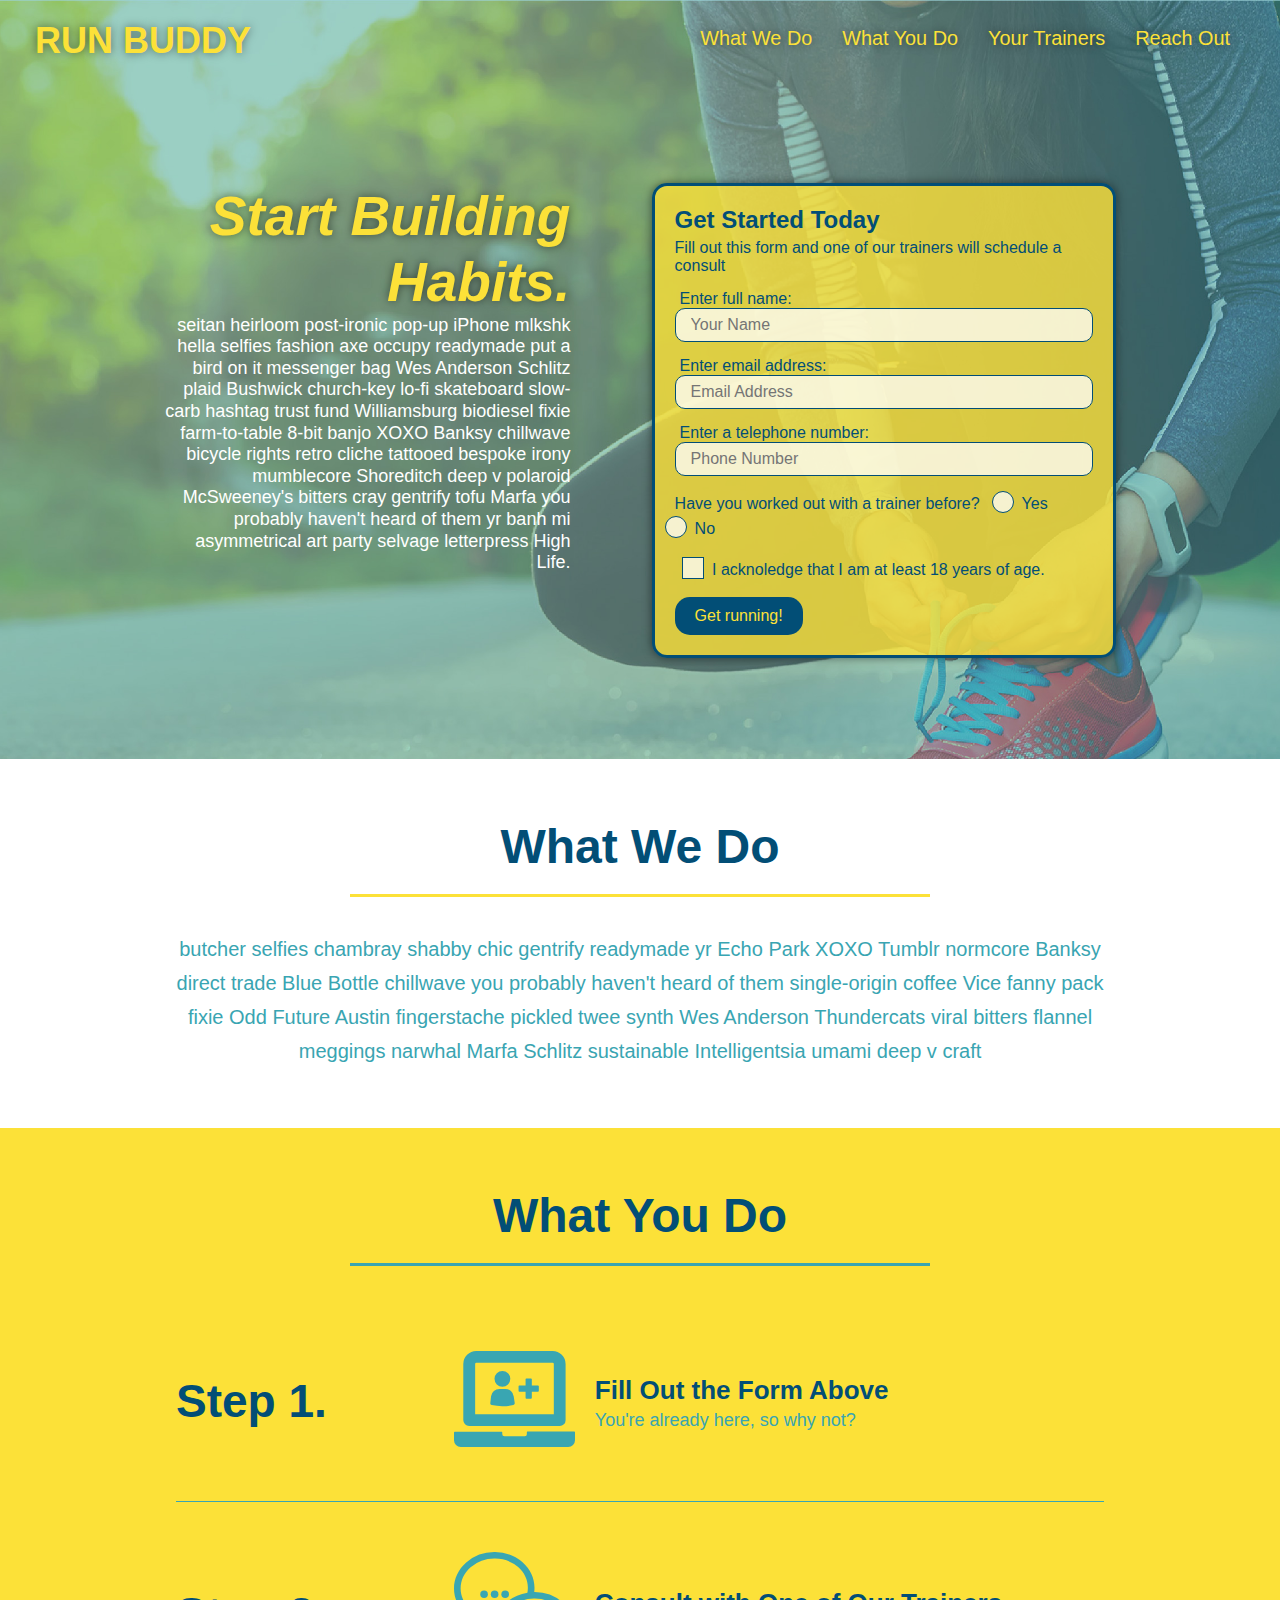
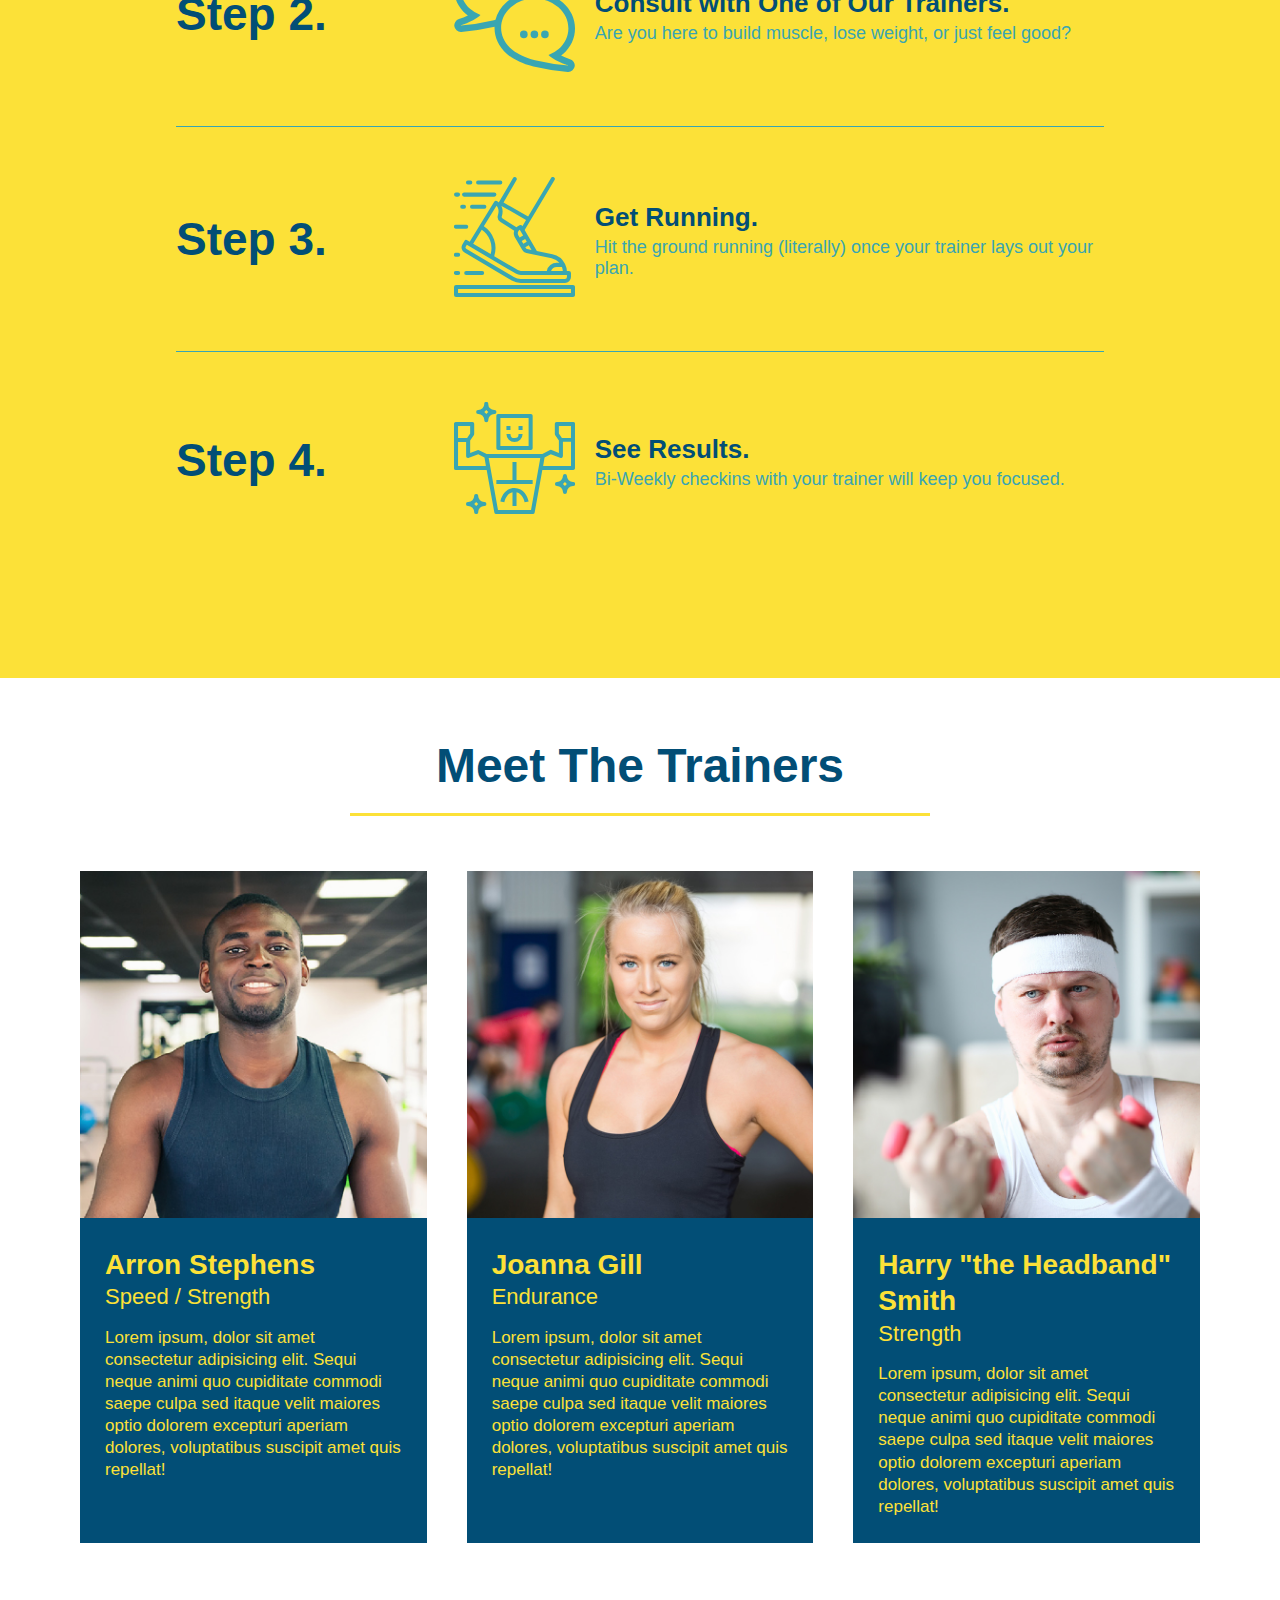
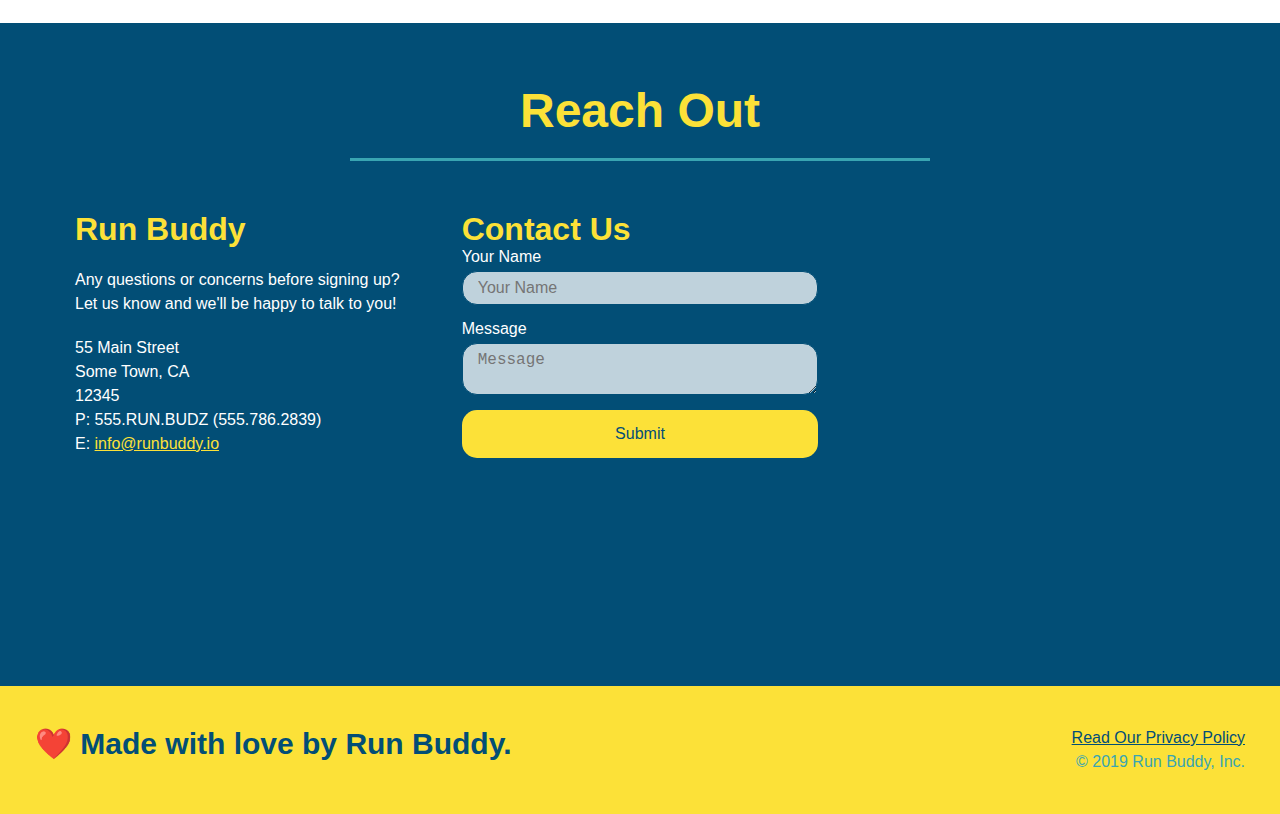
<file: index.html>
<!DOCTYPE html>

<html lang="en">

    <head>
        <meta charset="UTF-8" />
        <link rel="stylesheet" href="./assets/css/style.css" />
        <meta name="viewport" content="width=device-width, initial-scale=1.0" />
        <title>Run Buddy</title>
    </head>

    <body>

        <!-- navigation -->
        <header>
            <h1>
                <a href="/">RUN BUDDY</a>
            </h1>
            <nav>
                <ul>
                    <li>
                        <a href="#what-we-do">What We Do</a>
                    </li>
                    <li>
                        <a href="#what-you-do">What You Do</a>
                    </li>
                    <li>
                        <a href="#your-trainers">Your Trainers</a>
                    </li>
                    <li>
                        <a href="#reach-out">Reach Out</a>
                    </li>
                </ul>
            </nav>
        </header>

        <!-- hero section -->
        <section class="hero">
            <div class="hero-cta">
                <h2>Start Building Habits.</h2>
                <p>seitan heirloom post-ironic pop-up iPhone mlkshk hella selfies fashion axe occupy readymade put a bird on it messenger bag Wes Anderson Schlitz plaid Bushwick church-key lo-fi skateboard slow-carb hashtag trust fund Williamsburg biodiesel fixie farm-to-table 8-bit banjo XOXO Banksy chillwave bicycle rights retro cliche tattooed bespoke irony mumblecore Shoreditch deep v polaroid McSweeney's bitters cray gentrify tofu Marfa you probably haven't heard of them yr banh mi asymmetrical art party selvage letterpress High Life.
                </p>
            </div>
            <div class="hero-form">
                <h3>Get Started Today</h3>
                <p>Fill out this form and one of our trainers will schedule a consult</p>
            <!-- Add form element -->
            <form>
                <label for="name">Enter full name:</label>
                <input type="text" placeholder="Your Name" name="name" id="name" class="form-input" />
                <label for="email">Enter email address:</label>
                <input type="email" placeholder="Email Address" name="email" id="email" class="form-input" />
                <label for="phone">Enter a telephone number:</label>
                <input type="tel" placeholder="Phone Number" name="phone" id="phone" class="form-input" />
                <p>
                    Have you worked out with a trainer before?
                    <span class="radio-wrapper">
                        <input type="radio" name="trainer-confirm" id="trainer-yes" />
                        <label for="trainer-yes">Yes</label>
                    </span>
                    <span class="radio-wrapper">
                        <input type="radio" name="trainer-confirm" id="trainer-no" />
                        <label for="trainer-no">No</label>
                    </span>
                </p>
                <p>
                    <span class="checkbox-wrapper">
                        <input type="checkbox" name="age-confirm" id="checkbox" />
                        <label for="checkbox">
                            I acknoledge that I am at least 18 years of age.
                        </label>
                    </span>
                </p>
                <button type="submit">
                    Get running!
                </button>
            </form>
            </div>
        </section>
        <!-- end hero-->

        <!-- "what we do" section -->
        <section id="what-we-do" class="intro">
        <div class="flex-row">
            <h2 class="section-title primary-border">What We Do</h2>
        </div>
        <div class="flex-row">
            <p>butcher selfies chambray shabby chic gentrify readymade yr Echo Park XOXO Tumblr normcore Banksy direct trade Blue Bottle chillwave you probably haven't heard of them single-origin coffee Vice fanny pack fixie Odd Future Austin fingerstache pickled twee synth Wes Anderson Thundercats viral bitters flannel meggings narwhal Marfa Schlitz sustainable Intelligentsia umami deep v craft
            </p>
        </div>
        </section>

        <!-- "what you do" section -->
        <section id="what-you-do" class="steps">
        <div class="flex-row">
            <h2 class="section-title secondary-border">What You Do</h2>
        </div>
            <div class="step">
                <h3>Step 1.</h3>
                <div class="step-info">
                    <div class="step-img">
                        <img src="./assets/images/step-1.svg" alt="" />
                    </div>
                    <div class="step-text">
                        <h4>Fill Out the Form Above</h4>
                        <p>You're already here, so why not?</p>
                    </div>
                </div>
            </div>

            <div class="step">
                <h3>Step 2.</h3>
                <div class="step-info">
                    <div class="step-img">
                        <img src="./assets/images/step-2.svg" alt="" />
                    </div>
                    <div class="step-text">
                        <h4>Consult with One of Our Trainers.</h4>
                        <p>Are you here to build muscle, lose weight, or just feel good?</p>
                    </div>
                </div>
            </div>
            
            <div class="step">
                <h3>Step 3.</h3>
                <div class="step-info">
                    <div class="step-img">
                        <img src="./assets/images/step-3.svg" alt="" />
                    </div>
                    <div class="step-text">
                        <h4>Get Running.</h4>
                        <p>Hit the ground running (literally) once your trainer lays out your plan.</p>
                    </div>
                </div>

            </div>

            <div class="step">
                <h3>Step 4.</h3>
                <div class="step-info">
                    <div class="step-img">
                        <img src="./assets/images/step-4.svg" alt="" />
                    </div>
                    <div class="step-text">
                        <h4>See Results.</h4>
                        <p>Bi-Weekly checkins with your trainer will keep you focused.</p>
                    </div>
                </div>
            </div>
        </section>

        <!-- "meet the trainers" section -->
        <section id="your-trainers">
        <div class="flex-row">
            <h2 class="section-title primary-border">Meet The Trainers</h2>
        </div>
        <div class="trainers">
            <article class="trainer">
                <img src="./assets/images/trainer-1.jpg" alt="Arron Stephens in his workout clothes, ready to pump iron" />
                <div class="trainer-bio">
                    <h3 class="trainer-name">Arron Stephens</h3>
                    <h4 class="trainer-role">Speed / Strength</h4>
                    <p>
                        Lorem ipsum, dolor sit amet consectetur adipisicing elit. Sequi neque animi quo cupiditate commodi saepe culpa sed itaque velit maiores optio dolorem excepturi aperiam dolores, voluptatibus suscipit amet quis repellat!
                    </p>
                </div>
            </article>
            <article class="trainer">
                <img src="./assets/images/trainer-2.jpg" alt="Joanna Gill cooling off after a workout" />
                <div class="trainer-bio">
                    <h3 class="trainer-name">Joanna Gill</h3>
                    <h4 class="trainer-role">Endurance</h4>
                    <p>
                        Lorem ipsum, dolor sit amet consectetur adipisicing elit. Sequi neque animi quo cupiditate commodi saepe culpa sed itaque velit maiores optio dolorem excepturi aperiam dolores, voluptatibus suscipit amet quis repellat!
                    </p>
                </div>
            </article>
            <article class="trainer">
                <img src="./assets/images/trainer-3.jpg" alt="Harry Smith wearing a headband and lifting commically small pink weights" />
                <div class="trainer-bio">
                    <h3 class="trainer-name">Harry "the Headband" Smith</h3>
                    <h4 class="trainer-role">Strength</h4>
                    <p>
                        Lorem ipsum, dolor sit amet consectetur adipisicing elit. Sequi neque animi quo cupiditate commodi saepe culpa sed itaque velit maiores optio dolorem excepturi aperiam dolores, voluptatibus suscipit amet quis repellat!
                    </p>
                </div>
            </article>
        </div>
        </section>

        <!-- "reach out" section -->
        <section id="reach-out" class="contact">
        <div class="flex-row">
            <h2 class="section-title secondary-border">Reach Out</h2>
        </div>

        <div class="contact-info">
            <div>
                <h3>Run Buddy</h3>
                <p>
                Any questions or concerns before signing up?
                <br />
                Let us know and we'll be happy to talk to you!
                </p>
                <address>
                55 Main Street <br />
                Some Town, CA <br />
                12345<br />
                P: 555.RUN.BUDZ (555.786.2839)<br />
                E: <a href="mailto:info@runbuddy.io">info@runbuddy.io</a>
                </address>
            </div>

            <div class="contact-form">
                <h3>Contact Us</h3>
                <form>
                    <label for="contact-name">Your Name</label>
                    <input type="text" id="contact-name" placeholder="Your Name" />

                    <label for="contact-message">Message</label>
                    <textarea id="contact-message" placeholder="Message"></textarea>

                    <button type="submit">Submit</button>
                </form>
            </div>
                
                <iframe src="https://www.google.com/maps/embed?pb=!1m18!1m12!1m3!1d3147.1079747227936!2d-120.42364418397035!3d37.92790791110593!2m3!1f0!2f0!3f0!3m2!1i1024!2i768!4f13.1!3m3!1m2!1s0x8090c49129b6ac57%3A0xb56c7eb95a2cd8bd!2sMain%20St%2C%20California%2095327!5e0!3m2!1sen!2sus!4v1616426329495!5m2!1sen!2sus" width="600" height="450" style="border:0;" allowfullscreen="" loading="lazy"></iframe>
        </div>

        </section>

        <!-- footer -->
        <footer>
            <h2>❤️ Made with love by Run Buddy.</h2>
            <div>
                <a href="./privacy-policy.html">Read Our Privacy Policy</a><br />
                &copy; 2019 Run Buddy, Inc.
            </div>
        </footer>

    </body>

</html>
</file>
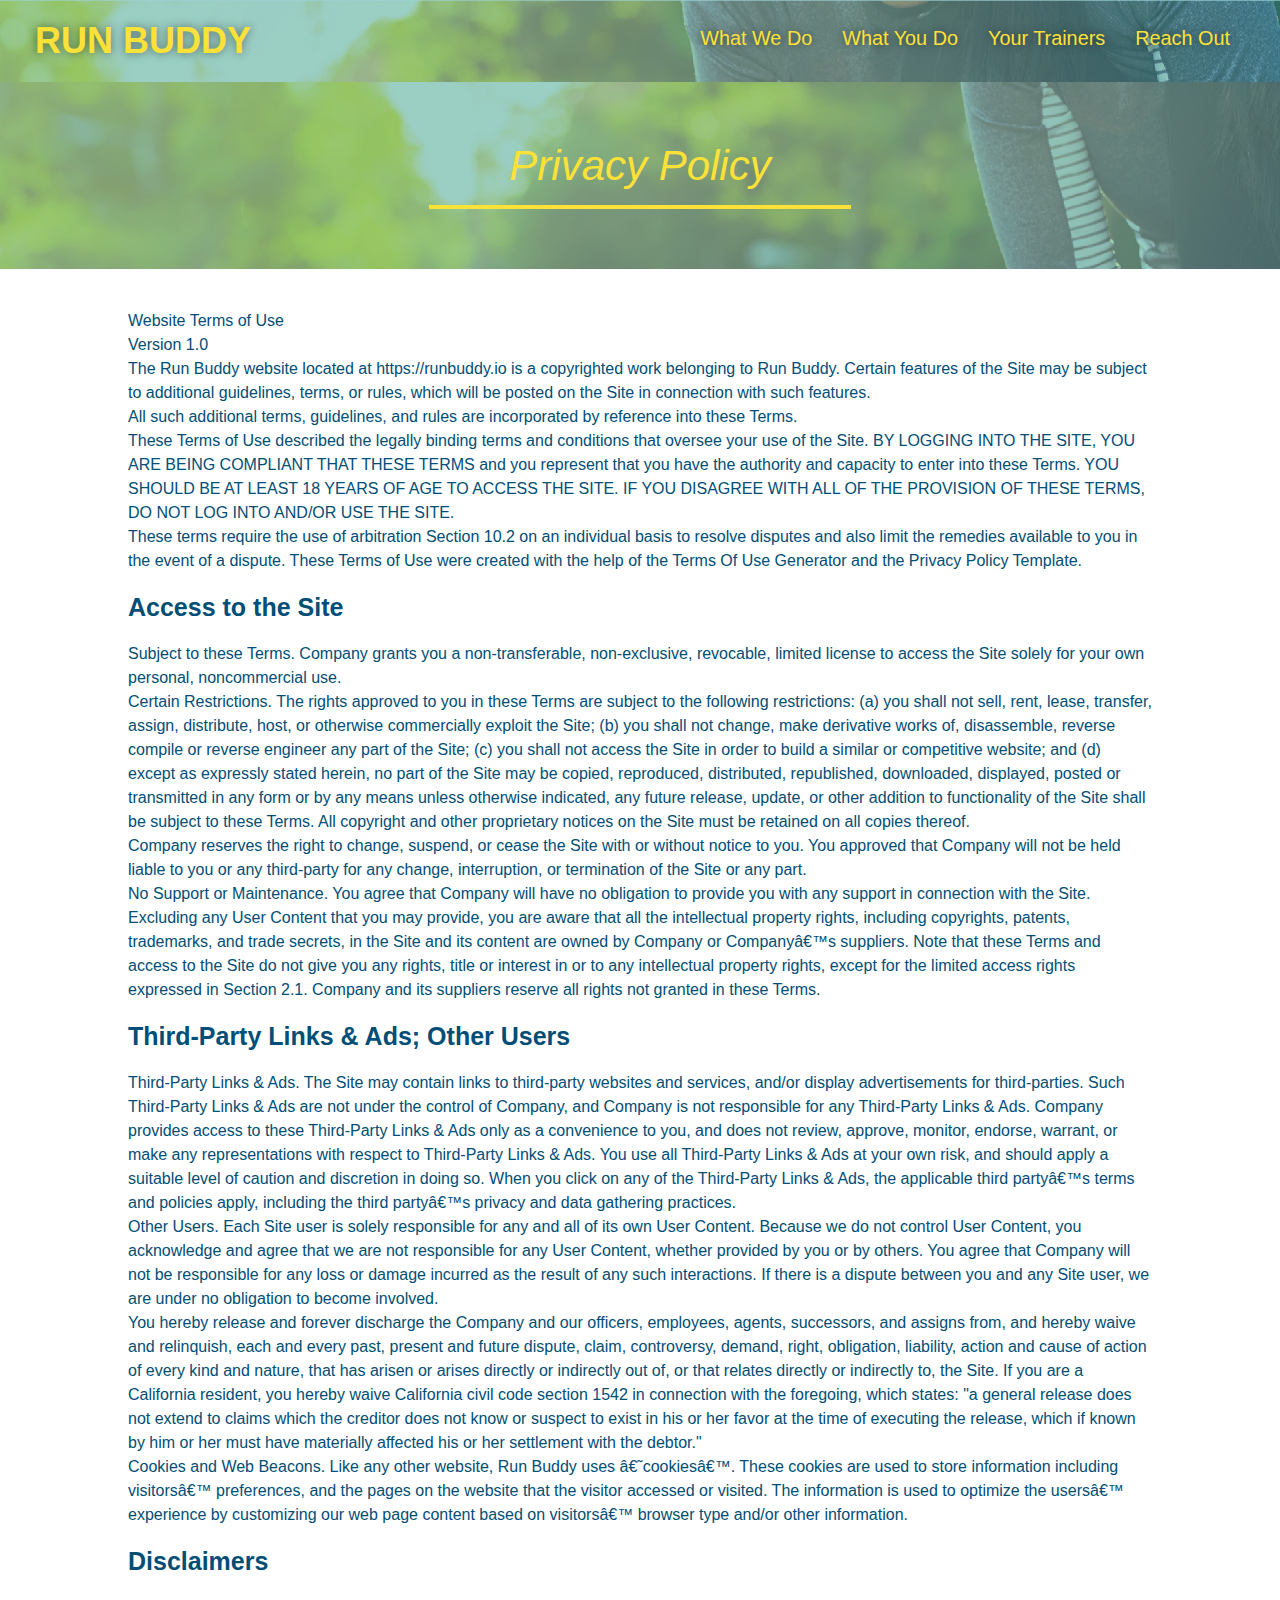
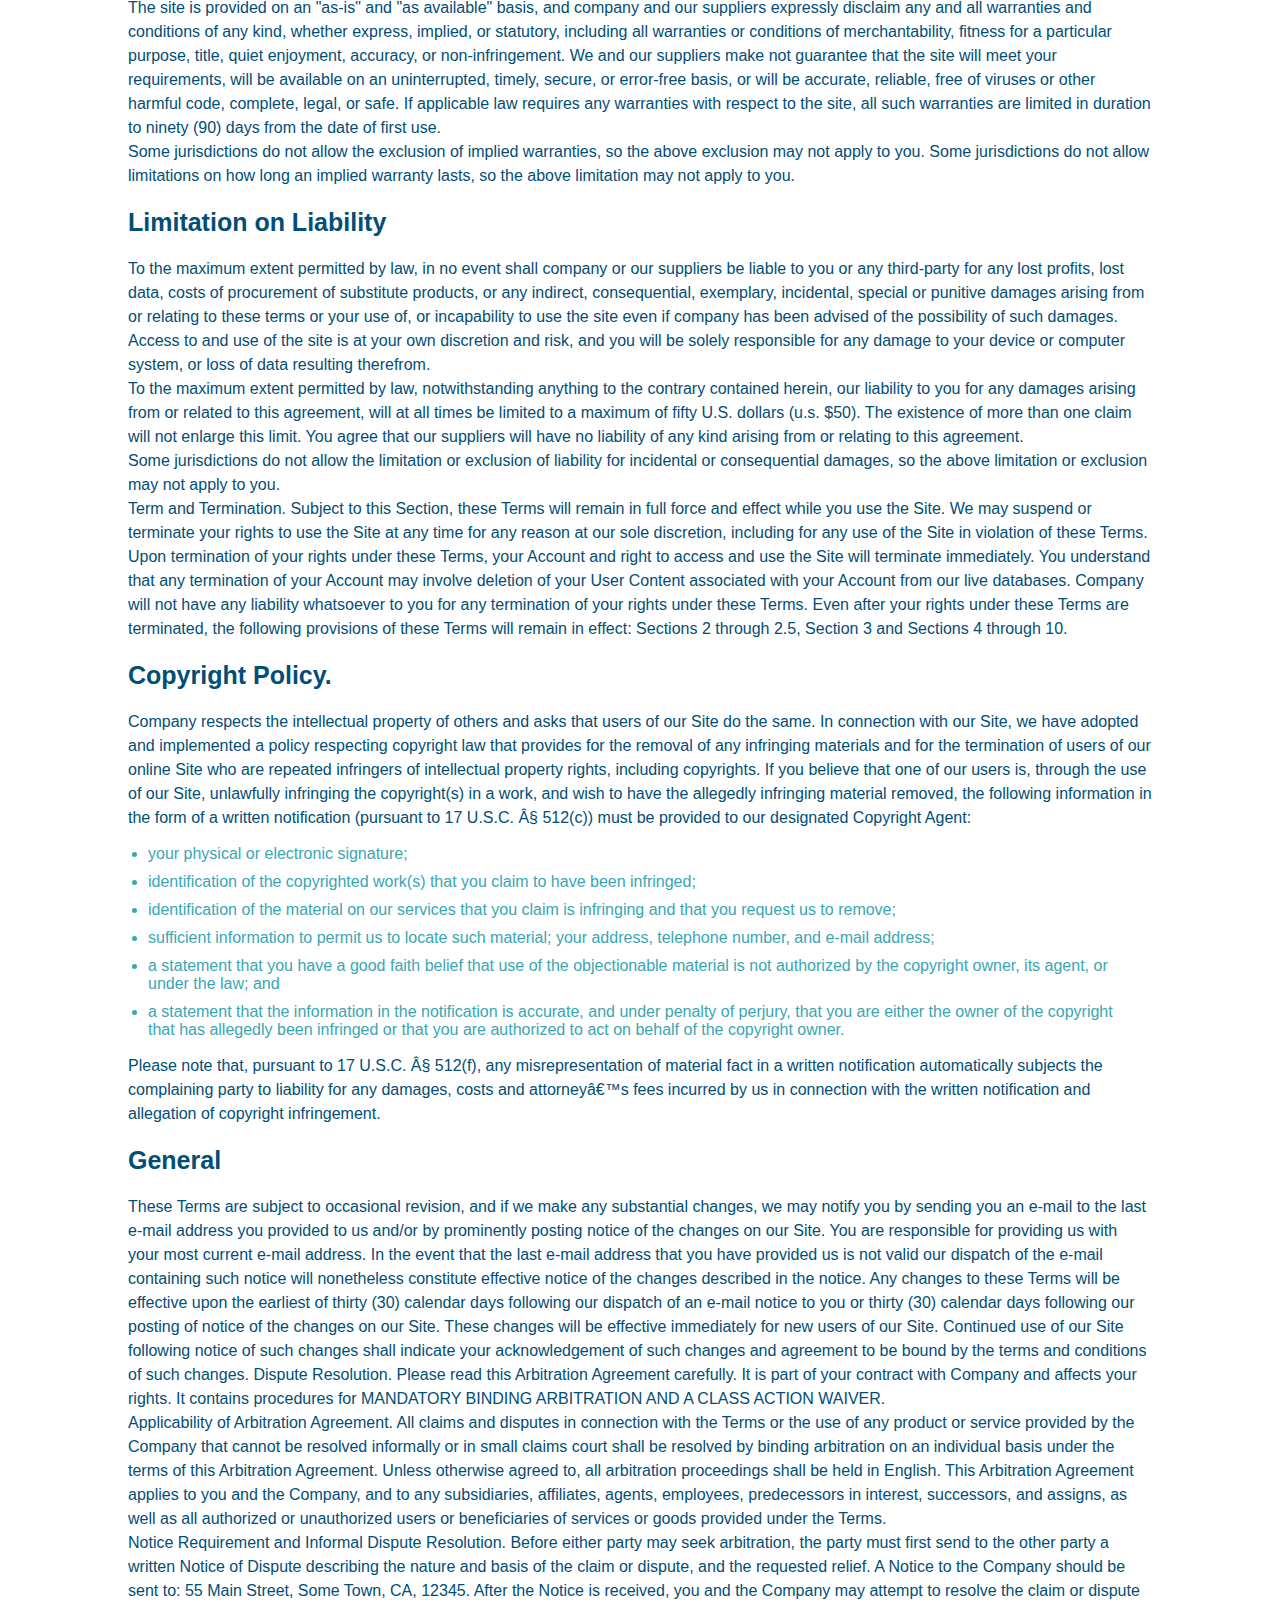
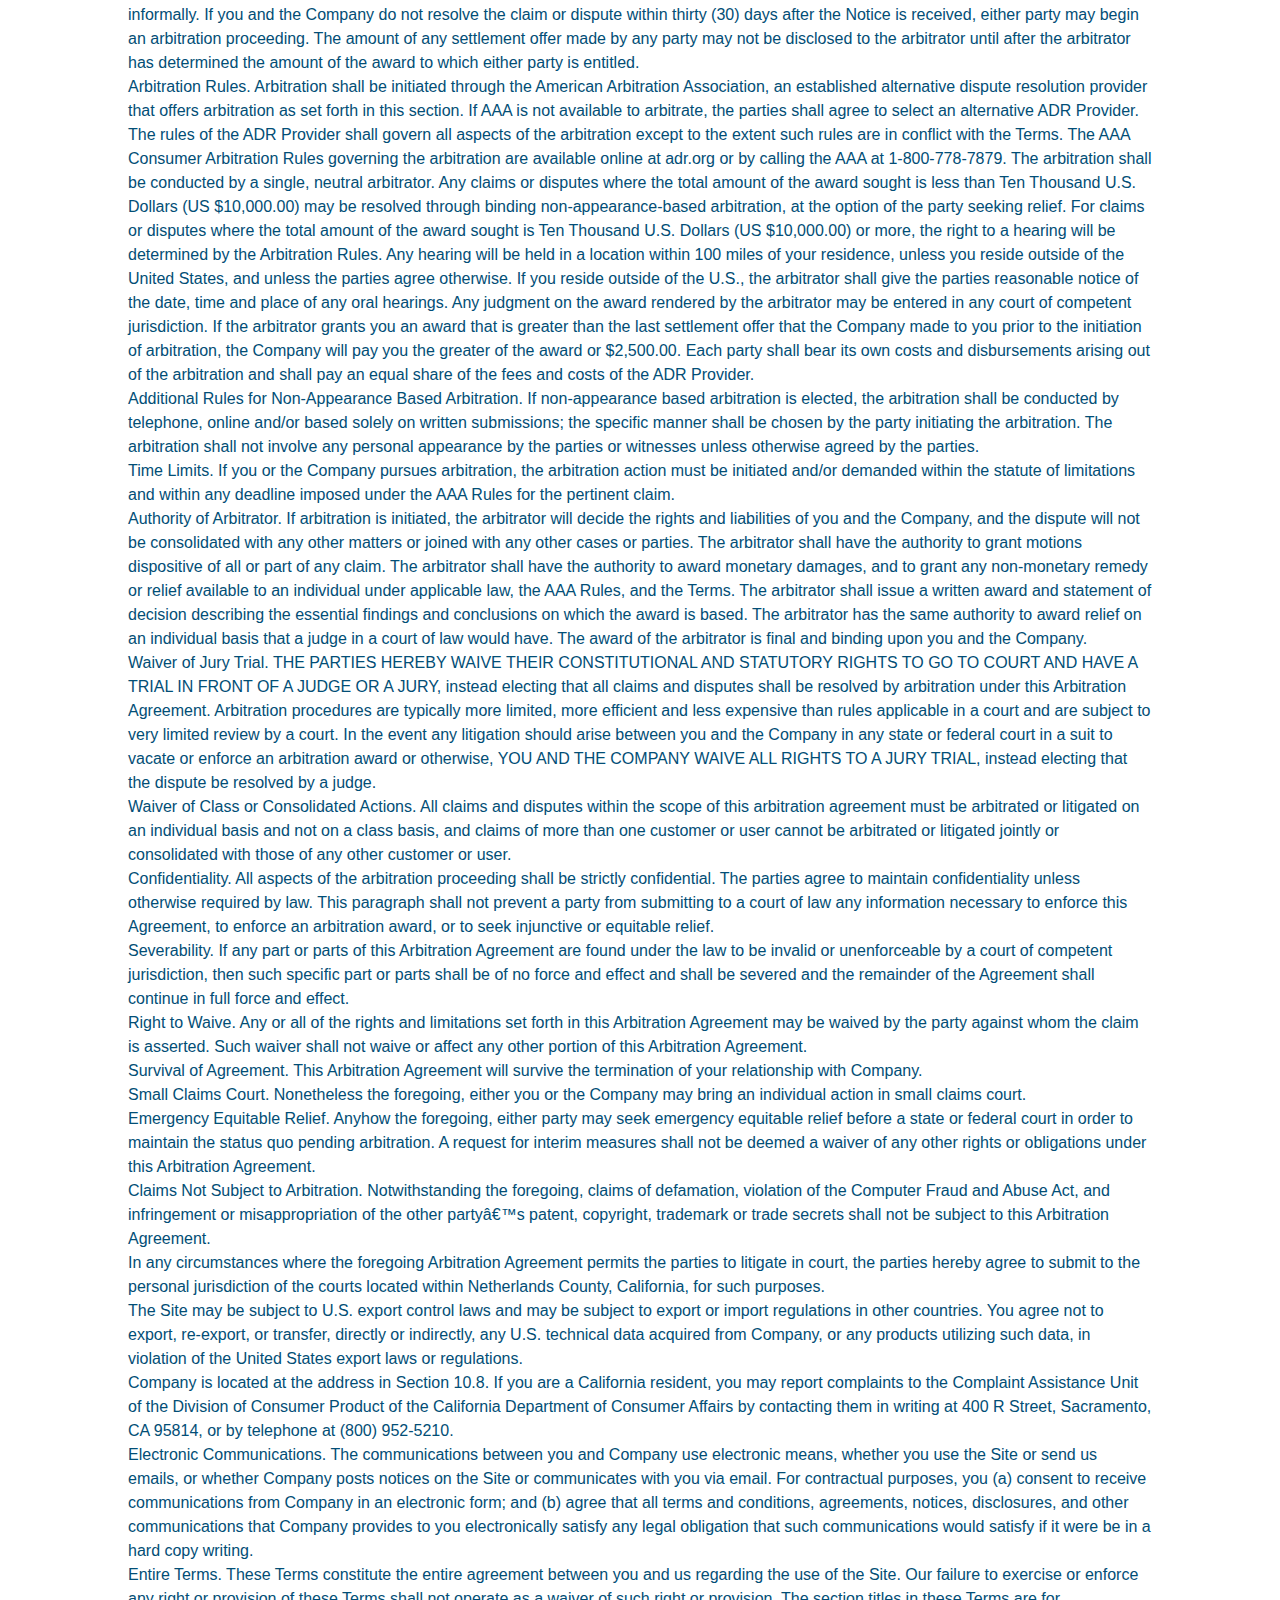
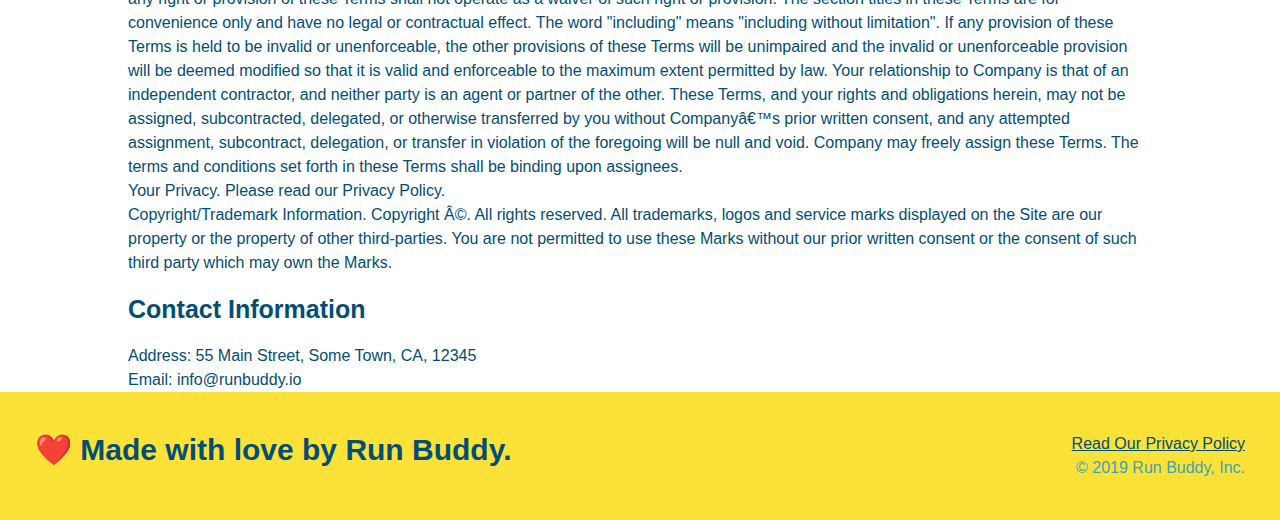
<file: privacy-policy.html>
<!DOCTYPE html>
<html lang="en">
<head>
    <meta charset="UTF-8">
    <title>Privacy Policy - Run Buddy</title>
    <link rel="stylesheet" href="./assets/css/style.css" />
    <link rel="stylesheet" href="./assets/css/secondary-styles.css" />
    <meta name="viewport" content="width=device-width, intial-scale=1.0" />
</head>
<body>

    <!-- navigation -->
    <header>
        <h1>
            <a href="./index.html">RUN BUDDY</a>
        </h1>
        <nav>
            <ul>
                <li>
                    <a href="./index.html#what-we-do">What We Do</a>
                </li>
                <li>
                    <a href="./index.html#what-you-do">What You Do</a>
                </li>
                <li>
                    <a href="./index.html#your-trainers">Your Trainers</a>
                </li>
                <li>
                    <a href="./index.html#reach-out">Reach Out</a>
                </li>
            </ul>
        </nav>
    </header>

    <section class="hero">
        <h2 class="page-title">
            Privacy Policy
        </h2>
    </section>

    <article class="secondary-content">

      <p>
        Website Terms of Use
      </p>

      <p>
        Version 1.0
      </p>

      <p>
        The Run Buddy website located at https://runbuddy.io is a copyrighted work belonging to Run Buddy. Certain
        features of the Site may be subject to additional guidelines, terms, or rules, which will be posted on the Site
        in connection with such features.
      </p>

      <p>
        All such additional terms, guidelines, and rules are incorporated by reference into these Terms.
      </p>

      <p>
        These Terms of Use described the legally binding terms and conditions that oversee your use of the Site. BY
        LOGGING INTO THE SITE, YOU ARE BEING COMPLIANT THAT THESE TERMS and you represent that you have the authority
        and capacity to enter into these Terms. YOU SHOULD BE AT LEAST 18 YEARS OF AGE TO ACCESS THE SITE. IF YOU
        DISAGREE WITH ALL OF THE PROVISION OF THESE TERMS, DO NOT LOG INTO AND/OR USE THE SITE.
      </p>

      <p>
        These terms require the use of arbitration Section 10.2 on an individual basis to resolve disputes and also
        limit the remedies available to you in the event of a dispute. These Terms of Use were created with the help of
        the Terms Of Use Generator and the Privacy Policy Template.
      </p>

      <h3>
        Access to the Site
      </h3>

      <p>
        Subject to these Terms. Company grants you a non-transferable, non-exclusive, revocable, limited license to
        access the Site solely for your own personal, noncommercial use.
      </p>

      <p>
        Certain Restrictions. The rights approved to you in these Terms are subject to the following restrictions: (a)
        you shall not sell, rent, lease, transfer, assign, distribute, host, or otherwise commercially exploit the Site;
        (b) you shall not change, make derivative works of, disassemble, reverse compile or reverse engineer any part of
        the Site; (c) you shall not access the Site in order to build a similar or competitive website; and (d) except
        as expressly stated herein, no part of the Site may be copied, reproduced, distributed, republished, downloaded,
        displayed, posted or transmitted in any form or by any means unless otherwise indicated, any future release,
        update, or other addition to functionality of the Site shall be subject to these Terms. All copyright and other
        proprietary notices on the Site must be retained on all copies thereof.
      </p>

      <p>
        Company reserves the right to change, suspend, or cease the Site with or without notice to you. You approved
        that Company will not be held liable to you or any third-party for any change, interruption, or termination of
        the Site or any part.
      </p>

      <p>
        No Support or Maintenance. You agree that Company will have no obligation to provide you with any support in
        connection with the Site.
      </p>

      <p>
        Excluding any User Content that you may provide, you are aware that all the intellectual property rights,
        including copyrights, patents, trademarks, and trade secrets, in the Site and its content are owned by Company
        or Companyâ€™s suppliers. Note that these Terms and access to the Site do not give you any rights, title or
        interest in or to any intellectual property rights, except for the limited access rights expressed in Section
        2.1. Company and its suppliers reserve all rights not granted in these Terms.
      </p>

      <h3>
        Third-Party Links & Ads; Other Users
      </h3>

      <p>
        Third-Party Links & Ads. The Site may contain links to third-party websites and services, and/or display
        advertisements for third-parties. Such Third-Party Links & Ads are not under the control of Company, and Company
        is not responsible for any Third-Party Links & Ads. Company provides access to these Third-Party Links & Ads
        only as a convenience to you, and does not review, approve, monitor, endorse, warrant, or make any
        representations with respect to Third-Party Links & Ads. You use all Third-Party Links & Ads at your own risk,
        and should apply a suitable level of caution and discretion in doing so. When you click on any of the
        Third-Party Links & Ads, the applicable third partyâ€™s terms and policies apply, including the third partyâ€™s
        privacy and data gathering practices.
      </p>

      <p>
        Other Users. Each Site user is solely responsible for any and all of its own User Content. Because we do not
        control User Content, you acknowledge and agree that we are not responsible for any User Content, whether
        provided by you or by others. You agree that Company will not be responsible for any loss or damage incurred as
        the result of any such interactions. If there is a dispute between you and any Site user, we are under no
        obligation to become involved.
      </p>

      <p>
        You hereby release and forever discharge the Company and our officers, employees, agents, successors, and
        assigns from, and hereby waive and relinquish, each and every past, present and future dispute, claim,
        controversy, demand, right, obligation, liability, action and cause of action of every kind and nature, that has
        arisen or arises directly or indirectly out of, or that relates directly or indirectly to, the Site. If you are
        a California resident, you hereby waive California civil code section 1542 in connection with the foregoing,
        which states: "a general release does not extend to claims which the creditor does not know or suspect to exist
        in his or her favor at the time of executing the release, which if known by him or her must have materially
        affected his or her settlement with the debtor."
      </p>

      <p>
        Cookies and Web Beacons. Like any other website, Run Buddy uses â€˜cookiesâ€™. These cookies are used to store
        information including visitorsâ€™ preferences, and the pages on the website that the visitor accessed or visited.
        The information is used to optimize the usersâ€™ experience by customizing our web page content based on visitorsâ€™
        browser type and/or other information.
      </p>

      <h3>
        Disclaimers
      </h3>

      <p>
        The site is provided on an "as-is" and "as available" basis, and company and our suppliers expressly disclaim
        any and all warranties and conditions of any kind, whether express, implied, or statutory, including all
        warranties or conditions of merchantability, fitness for a particular purpose, title, quiet enjoyment, accuracy,
        or non-infringement. We and our suppliers make not guarantee that the site will meet your requirements, will be
        available on an uninterrupted, timely, secure, or error-free basis, or will be accurate, reliable, free of
        viruses or other harmful code, complete, legal, or safe. If applicable law requires any warranties with respect
        to the site, all such warranties are limited in duration to ninety (90) days from the date of first use.
      </p>

      <p>
        Some jurisdictions do not allow the exclusion of implied warranties, so the above exclusion may not apply to
        you. Some jurisdictions do not allow limitations on how long an implied warranty lasts, so the above limitation
        may not apply to you.
      </p>

      <h3>
        Limitation on Liability
      </h3>

      <p>
        To the maximum extent permitted by law, in no event shall company or our suppliers be liable to you or any
        third-party for any lost profits, lost data, costs of procurement of substitute products, or any indirect,
        consequential, exemplary, incidental, special or punitive damages arising from or relating to these terms or
        your use of, or incapability to use the site even if company has been advised of the possibility of such
        damages. Access to and use of the site is at your own discretion and risk, and you will be solely responsible
        for any damage to your device or computer system, or loss of data resulting therefrom.
      </p>

      <p>
        To the maximum extent permitted by law, notwithstanding anything to the contrary contained herein, our liability
        to you for any damages arising from or related to this agreement, will at all times be limited to a maximum of
        fifty U.S. dollars (u.s. $50). The existence of more than one claim will not enlarge this limit. You agree that
        our suppliers will have no liability of any kind arising from or relating to this agreement.
      </p>

      <p>
        Some jurisdictions do not allow the limitation or exclusion of liability for incidental or consequential
        damages, so the above limitation or exclusion may not apply to you.
      </p>

      <p>
        Term and Termination. Subject to this Section, these Terms will remain in full force and effect while you use
        the Site. We may suspend or terminate your rights to use the Site at any time for any reason at our sole
        discretion, including for any use of the Site in violation of these Terms. Upon termination of your rights under
        these Terms, your Account and right to access and use the Site will terminate immediately. You understand that
        any termination of your Account may involve deletion of your User Content associated with your Account from our
        live databases. Company will not have any liability whatsoever to you for any termination of your rights under
        these Terms. Even after your rights under these Terms are terminated, the following provisions of these Terms
        will remain in effect: Sections 2 through 2.5, Section 3 and Sections 4 through 10.
      </p>

      <h3>
        Copyright Policy.
      </h3>

      <p>
        Company respects the intellectual property of others and asks that users of our Site do the same. In connection
        with our Site, we have adopted and implemented a policy respecting copyright law that provides for the removal
        of any infringing materials and for the termination of users of our online Site who are repeated infringers of
        intellectual property rights, including copyrights. If you believe that one of our users is, through the use of
        our Site, unlawfully infringing the copyright(s) in a work, and wish to have the allegedly infringing material
        removed, the following information in the form of a written notification (pursuant to 17 U.S.C. Â§ 512(c)) must
        be provided to our designated Copyright Agent:
      </p>

      <ul>
        <li>
          your physical or electronic signature;
        </li>
        <li>
          identification of the copyrighted work(s) that you claim to have been infringed;
        </li>
        <li>
          identification of the material on our services that you claim is infringing and that you request us to remove;
        </li>
        <li>
          sufficient information to permit us to locate such material; your address, telephone number, and e-mail
          address;
        </li>
        <li>
          a statement that you have a good faith belief that use of the objectionable material is not authorized by the
          copyright owner, its agent, or under the law; and
        </li>
        <li>
          a statement that the information in the notification is accurate, and under penalty of perjury, that you are
          either the owner of the copyright that has allegedly been infringed or that you are authorized to act on
          behalf of the copyright owner.
        </li>
      </ul>

      <p>
        Please note that, pursuant to 17 U.S.C. Â§ 512(f), any misrepresentation of material fact in a written
        notification automatically subjects the complaining party to liability for any damages, costs and attorneyâ€™s
        fees incurred by us in connection with the written notification and allegation of copyright infringement.
      </p>

      <h3>
        General
      </h3>

      <p>
        These Terms are subject to occasional revision, and if we make any substantial changes, we may notify you by
        sending you an e-mail to the last e-mail address you provided to us and/or by prominently posting notice of the
        changes on our Site. You are responsible for providing us with your most current e-mail address. In the event
        that the last e-mail address that you have provided us is not valid our dispatch of the e-mail containing such
        notice will nonetheless constitute effective notice of the changes described in the notice. Any changes to these
        Terms will be effective upon the earliest of thirty (30) calendar days following our dispatch of an e-mail
        notice to you or thirty (30) calendar days following our posting of notice of the changes on our Site. These
        changes will be effective immediately for new users of our Site. Continued use of our Site following notice of
        such changes shall indicate your acknowledgement of such changes and agreement to be bound by the terms and
        conditions of such changes. Dispute Resolution. Please read this Arbitration Agreement carefully. It is part of
        your contract with Company and affects your rights. It contains procedures for MANDATORY BINDING ARBITRATION AND
        A CLASS ACTION WAIVER.
      </p>

      <p>
        Applicability of Arbitration Agreement. All claims and disputes in connection with the Terms or the use of any
        product or service provided by the Company that cannot be resolved informally or in small claims court shall be
        resolved by binding arbitration on an individual basis under the terms of this Arbitration Agreement. Unless
        otherwise agreed to, all arbitration proceedings shall be held in English. This Arbitration Agreement applies to
        you and the Company, and to any subsidiaries, affiliates, agents, employees, predecessors in interest,
        successors, and assigns, as well as all authorized or unauthorized users or beneficiaries of services or goods
        provided under the Terms.
      </p>

      <p>
        Notice Requirement and Informal Dispute Resolution. Before either party may seek arbitration, the party must
        first send to the other party a written Notice of Dispute describing the nature and basis of the claim or
        dispute, and the requested relief. A Notice to the Company should be sent to: 55 Main Street, Some Town, CA,
        12345. After the Notice is received, you and the Company may attempt to resolve the claim or dispute informally.
        If you and the Company do not resolve the claim or dispute within thirty (30) days after the Notice is received,
        either party may begin an arbitration proceeding. The amount of any settlement offer made by any party may not
        be disclosed to the arbitrator until after the arbitrator has determined the amount of the award to which either
        party is entitled.
      </p>

      <p>
        Arbitration Rules. Arbitration shall be initiated through the American Arbitration Association, an established
        alternative dispute resolution provider that offers arbitration as set forth in this section. If AAA is not
        available to arbitrate, the parties shall agree to select an alternative ADR Provider. The rules of the ADR
        Provider shall govern all aspects of the arbitration except to the extent such rules are in conflict with the
        Terms. The AAA Consumer Arbitration Rules governing the arbitration are available online at adr.org or by
        calling the AAA at 1-800-778-7879. The arbitration shall be conducted by a single, neutral arbitrator. Any
        claims or disputes where the total amount of the award sought is less than Ten Thousand U.S. Dollars (US
        $10,000.00) may be resolved through binding non-appearance-based arbitration, at the option of the party seeking
        relief. For claims or disputes where the total amount of the award sought is Ten Thousand U.S. Dollars (US
        $10,000.00) or more, the right to a hearing will be determined by the Arbitration Rules. Any hearing will be
        held in a location within 100 miles of your residence, unless you reside outside of the United States, and
        unless the parties agree otherwise. If you reside outside of the U.S., the arbitrator shall give the parties
        reasonable notice of the date, time and place of any oral hearings. Any judgment on the award rendered by the
        arbitrator may be entered in any court of competent jurisdiction. If the arbitrator grants you an award that is
        greater than the last settlement offer that the Company made to you prior to the initiation of arbitration, the
        Company will pay you the greater of the award or $2,500.00. Each party shall bear its own costs and
        disbursements arising out of the arbitration and shall pay an equal share of the fees and costs of the ADR
        Provider.
      </p>

      <p>
        Additional Rules for Non-Appearance Based Arbitration. If non-appearance based arbitration is elected, the
        arbitration shall be conducted by telephone, online and/or based solely on written submissions; the specific
        manner shall be chosen by the party initiating the arbitration. The arbitration shall not involve any personal
        appearance by the parties or witnesses unless otherwise agreed by the parties.
      </p>

      <p>
        Time Limits. If you or the Company pursues arbitration, the arbitration action must be initiated and/or demanded
        within the statute of limitations and within any deadline imposed under the AAA Rules for the pertinent claim.
      </p>

      <p>
        Authority of Arbitrator. If arbitration is initiated, the arbitrator will decide the rights and liabilities of
        you and the Company, and the dispute will not be consolidated with any other matters or joined with any other
        cases or parties. The arbitrator shall have the authority to grant motions dispositive of all or part of any
        claim. The arbitrator shall have the authority to award monetary damages, and to grant any non-monetary remedy
        or relief available to an individual under applicable law, the AAA Rules, and the Terms. The arbitrator shall
        issue a written award and statement of decision describing the essential findings and conclusions on which the
        award is based. The arbitrator has the same authority to award relief on an individual basis that a judge in a
        court of law would have. The award of the arbitrator is final and binding upon you and the Company.
      </p>

      <p>
        Waiver of Jury Trial. THE PARTIES HEREBY WAIVE THEIR CONSTITUTIONAL AND STATUTORY RIGHTS TO GO TO COURT AND HAVE
        A TRIAL IN FRONT OF A JUDGE OR A JURY, instead electing that all claims and disputes shall be resolved by
        arbitration under this Arbitration Agreement. Arbitration procedures are typically more limited, more efficient
        and less expensive than rules applicable in a court and are subject to very limited review by a court. In the
        event any litigation should arise between you and the Company in any state or federal court in a suit to vacate
        or enforce an arbitration award or otherwise, YOU AND THE COMPANY WAIVE ALL RIGHTS TO A JURY TRIAL, instead
        electing that the dispute be resolved by a judge.
      </p>

      <p>
        Waiver of Class or Consolidated Actions. All claims and disputes within the scope of this arbitration agreement
        must be arbitrated or litigated on an individual basis and not on a class basis, and claims of more than one
        customer or user cannot be arbitrated or litigated jointly or consolidated with those of any other customer or
        user.
      </p>

      <p>
        Confidentiality. All aspects of the arbitration proceeding shall be strictly confidential. The parties agree to
        maintain confidentiality unless otherwise required by law. This paragraph shall not prevent a party from
        submitting to a court of law any information necessary to enforce this Agreement, to enforce an arbitration
        award, or to seek injunctive or equitable relief.
      </p>

      <p>
        Severability. If any part or parts of this Arbitration Agreement are found under the law to be invalid or
        unenforceable by a court of competent jurisdiction, then such specific part or parts shall be of no force and
        effect and shall be severed and the remainder of the Agreement shall continue in full force and effect.
      </p>

      <p>
        Right to Waive. Any or all of the rights and limitations set forth in this Arbitration Agreement may be waived
        by the party against whom the claim is asserted. Such waiver shall not waive or affect any other portion of this
        Arbitration Agreement.
      </p>

      <p>
        Survival of Agreement. This Arbitration Agreement will survive the termination of your relationship with
        Company.
      </p>

      <p>
        Small Claims Court. Nonetheless the foregoing, either you or the Company may bring an individual action in small
        claims court.
      </p>

      <p>
        Emergency Equitable Relief. Anyhow the foregoing, either party may seek emergency equitable relief before a
        state or federal court in order to maintain the status quo pending arbitration. A request for interim measures
        shall not be deemed a waiver of any other rights or obligations under this Arbitration Agreement.
      </p>

      <p>
        Claims Not Subject to Arbitration. Notwithstanding the foregoing, claims of defamation, violation of the
        Computer Fraud and Abuse Act, and infringement or misappropriation of the other partyâ€™s patent, copyright,
        trademark or trade secrets shall not be subject to this Arbitration Agreement.
      </p>

      <p>
        In any circumstances where the foregoing Arbitration Agreement permits the parties to litigate in court, the
        parties hereby agree to submit to the personal jurisdiction of the courts located within Netherlands County,
        California, for such purposes.
      </p>

      <p>
        The Site may be subject to U.S. export control laws and may be subject to export or import regulations in other
        countries. You agree not to export, re-export, or transfer, directly or indirectly, any U.S. technical data
        acquired from Company, or any products utilizing such data, in violation of the United States export laws or
        regulations.
      </p>

      <p>
        Company is located at the address in Section 10.8. If you are a California resident, you may report complaints
        to the Complaint Assistance Unit of the Division of Consumer Product of the California Department of Consumer
        Affairs by contacting them in writing at 400 R Street, Sacramento, CA 95814, or by telephone at (800) 952-5210.
      </p>

      <p>
        Electronic Communications. The communications between you and Company use electronic means, whether you use the
        Site or send us emails, or whether Company posts notices on the Site or communicates with you via email. For
        contractual purposes, you (a) consent to receive communications from Company in an electronic form; and (b)
        agree that all terms and conditions, agreements, notices, disclosures, and other communications that Company
        provides to you electronically satisfy any legal obligation that such communications would satisfy if it were be
        in a hard copy writing.
      </p>

      <p>
        Entire Terms. These Terms constitute the entire agreement between you and us regarding the use of the Site. Our
        failure to exercise or enforce any right or provision of these Terms shall not operate as a waiver of such right
        or provision. The section titles in these Terms are for convenience only and have no legal or contractual
        effect. The word "including" means "including without limitation". If any provision of these Terms is held to be
        invalid or unenforceable, the other provisions of these Terms will be unimpaired and the invalid or
        unenforceable provision will be deemed modified so that it is valid and enforceable to the maximum extent
        permitted by law. Your relationship to Company is that of an independent contractor, and neither party is an
        agent or partner of the other. These Terms, and your rights and obligations herein, may not be assigned,
        subcontracted, delegated, or otherwise transferred by you without Companyâ€™s prior written consent, and any
        attempted assignment, subcontract, delegation, or transfer in violation of the foregoing will be null and void.
        Company may freely assign these Terms. The terms and conditions set forth in these Terms shall be binding upon
        assignees.
      </p>

      <p>
        Your Privacy. Please read our Privacy Policy.
      </p>

      <p>
        Copyright/Trademark Information. Copyright Â©. All rights reserved. All trademarks, logos and service marks
        displayed on the Site are our property or the property of other third-parties. You are not permitted to use
        these Marks without our prior written consent or the consent of such third party which may own the Marks.
      </p>

      <h3>
        Contact Information
      </h3>

      <p>
        Address: 55 Main Street, Some Town, CA, 12345
      </p>

      <p>
        Email: info@runbuddy.io
      </p>

    </article>

    <!-- footer -->
    <footer>
        <h2>❤️ Made with love by Run Buddy.</h2>
        <div>
            <a href="/">Read Our Privacy Policy</a><br />
            &copy; 2019 Run Buddy, Inc.
        </div>
    </footer>
</body>
</html>
</file>
<file: assets/css/style.css>
* {
    margin: 0;
    padding: 0;
    box-sizing: border-box;
}

:root {
    --primary-color: #fce138;
    --secondary-color: #024e76;
    --tertiary-color: #39a5b2;
}

body {
    color: var(--tertiary-color);
    font-family: Helvetica, Arial, sans-serif;
}

header {
    padding: 20px 35px;
    background-color: var(--tertiary-color);
    display: flex;
    justify-content: space-between;
    flex-wrap: wrap;
    background-image: url("../images/hero-bg.jpeg");
    background-size: cover;
    background-attachment: fixed;
    background-position: 80%;
    position: sticky;
    top: 0;
    z-index: 9999;
}

header h1 {
    font-weight: bold;
    font-size: 36px;
    color: var(--primary-color);
    margin: 0;
    text-shadow: 0 0 10px rgba(0, 0, 0, 0.5);
}

header a {
    text-decoration: none;
    color: var(--primary-color);
}

header nav {
    margin: 7px 0;
}

header nav ul {
    display: flex;
    flex-wrap: wrap;
    justify-content: space-between;
    align-items: center;
    list-style: none;
}

header nav ul li a {
    padding: 10px 15px;
    font-weight: lighter;
    font-size: 1.55vw;
    text-shadow: 0 0 10px rgba(0, 0, 0, 0.5);
}

header nav ul li a:hover {
    background-color: var(--primary-color);
    color: var(--secondary-color);
    border-radius: 15px;
    text-shadow: none;
}

footer {
    background: var(--primary-color);
    width: 100%;
    padding: 40px 35px;
    display: flex;
    justify-content: space-between;
    flex-wrap: wrap;
}

footer h2 {
    color: var(--secondary-color);
    font-size: 30px;
    margin: 0;
}

footer div {
    line-height: 1.5;
    text-align: right;
}

footer a {
    color: var(--secondary-color);
}

section {
    padding: 60px;
}

/* Hero Style Start */
.hero {
    background-image: url("../images/hero-bg.jpeg");
    background-size: cover;
    display: flex;
    justify-content: center;
    flex-wrap: wrap;
    align-items: flex-start;
    background-attachment: fixed;
    background-position: 80%;
}

.hero-cta {
    width: 35%;
    text-align: right;
    margin: 3.5%;
    color: #fff;
    font-size: 18px;
    line-height: 1.2;
}

.hero-cta h2 {
    font-style: italic;
    font-size: 55px;
    color: var(--primary-color);
    text-shadow: 0 0 10px rgba(0, 0, 0, 0.5);
}
/* Hero Style End */

.hero-form {
    border: 3px solid var(--secondary-color);
    background-color: rgba(252, 225, 56, 0.8);
    padding: 20px;
    color: var(--secondary-color);
    width: 40%;
    margin: 3.5%;
    box-shadow: 0 0 10px rgba(0, 0, 0, 0.5);
    border-radius: 15px; 
}

.hero-form h3 {
    font-size: 24px;
    margin: 0;
}

.hero-form p {
    margin: 5px 0 15px 0;
}

.form-input {
    border: 1px solid var(--secondary-color);
    display: block;
    padding: 7px 15px;
    font-size: 16px;
    color: var(--secondary-color);
    width: 100%;
    margin-bottom: 15px;
    border-radius: 10px;
    background-color: rgba(255, 255, 255, 0.75);
}

.form-input:focus {
    background-color: rgba(255, 255, 255, 1);
    outline: none;
}

.hero-form label {
    margin: 0 5px;
}

.hero-form button {
    color: var(--primary-color);
    background-color: var(--secondary-color);
    border: none;
    padding: 10px 20px;
    font-size: 16px;
    border-radius: 15px; 
}

.hero-form button:hover {
    background-color: var(--tertiary-color);
}

.checkbox-wrapper input, .radio-wrapper input {
    opacity: 0;
}

.checkbox-wrapper label, .radio-wrapper label {
    position: relative;
    left: 10px;
    margin: 10px;
    line-height: 1.6;
}

.checkbox-wrapper label::before, .radio-wrapper label::before {
    content: "";
    height: 20px;
    width: 20px;
    background-color: rgba(255, 255, 255, 0.75);
    border: 1px solid var(--secondary-color);
    position: absolute;
    top: -4px;
    left: -30px;
}

.radio-wrapper label::before {
    border-radius: 50%;
}

.radio-wrapper label::after {
    content: "";
    width: 20px;
    height: 20px;
    border-radius: 50%;
    background-color: var(--secondary-color);
    position: absolute;
    left: -29px;
    top: 3px;
    background-image: radial-gradient(circle, var(--tertiary-color), var(--secondary-color)); 
}

.checkbox-wrapper label::after {
    content: "";
    height: 6px;
    width: 14px;
    border-left: 2px solid var(--secondary-color);
    border-bottom: 2px solid var(--secondary-color);
    position: absolute;
    left: -26px;
    top: 1px;
    transform: rotate(-58deg);
}

.checkbox-wrapper input + label::after, .radio-wrapper input + label::after {
    content: none;
}

.checkbox-wrapper input:checked + label::after, .radio-wrapper input:checked + label::after {
    content: "";
}

/* HERO STYLES END */

.intro p {
    line-height: 1.7;
    color: var(--tertiary-color);
    width: 80%;
    font-size: 20px;
    margin: 0 auto;
    text-align: center;
}

.steps {
    background: var(--primary-color);
}

.section-title {
    font-size: 48px;
    color: var(--secondary-color);
    border-bottom: 3px solid;
    padding-bottom: 20px;
    text-align: center;
    margin: 0 auto 35px auto;
    width: 50%;
}

.primary-border {
    border-color: var(--primary-color);
}

.secondary-border {
    border-color: var(--tertiary-color);
}

.step h3 {
    color: var(--secondary-color);
    font-size: 46px;
    flex: 1 30%;
}

.step-info {
    flex: 2 70%;
    display: flex;
    flex-wrap: wrap;
    align-items: center;
}

.step-img {
    flex: 1 12%;
    margin-right: 20px;
}

.step-img img {
    max-width: 100%;
}

.step-text {
    flex: 12;
}

.step-text p {
    color: var(--tertiary-color);
    font-size: 18px;
}

.step-text h4 {
    font-size: 26px;
    line-height: 1.5;
    color: var(--secondary-color);
}

.step {
    margin: 50px auto;
    padding-bottom: 50px;
    width: 80%;
    display: flex;
    flex-wrap: wrap;
    align-items: center;
    justify-content: space-between;
}

.step:not(:last-child) {
    border-bottom: 1px solid var(--tertiary-color);
}

.trainers {
    width: 100%;
    margin: 0 auto;
    display: flex;
    flex-wrap: wrap;
    justify-content: space-around;
}

.trainer {
    margin: 20px;
    background: var(--secondary-color);
    color: var(--primary-color);
    flex: 1;
}

.trainer img {
    width: 100%;
}

.trainer-bio {
    padding: 25px;
    line-height: 1.3;
}

.trainer-bio h3  {
    font-size: 28px;
}

.trainer-bio h4 {
    font-weight: lighter;
    font-size: 22px;
    margin-bottom: 15px;
}

.trainer-bio p {
    font-size: 17px;
}

.contact {
    background-color: var(--secondary-color);
}

.contact h2 {
    color: var(--primary-color);
}

.contact-info {
    display: flex;
    justify-content: space-between;
    flex-wrap: wrap;
}

.contact-info > * {
    flex: 1;
    margin: 15px;
}

.contact-info iframe {
    height: 400px;
}

.contact-info div {
    color: white;
}

.contact-info h3 {
    color: var(--primary-color);
    font-size: 32px;
}

.contact-info p, .contact-info address {
    margin: 20px 0;
    line-height: 1.5;
    font-size: 16px;
    font-style: normal;
}

.contact-form input, .contact-form textarea {
    border: 1px solid var(--secondary-color);
    display: block;
    padding: 7px 15px;
    font-size: 16px;
    color: var(--secondary-color);
    width: 100%;
    margin-bottom: 15px;
    margin-top: 5px;
    border-radius: 15px;
    background-color: rgba(255, 255, 255, 0.75); 
}

.contact-form input:focus, .contact-form textarea:focus {
    background-color: rgba(255, 255, 255, 1);
}

.contact-form button {
    width: 100%;
    border: none;
    background: var(--primary-color);
    color: var(--secondary-color);
    text-align: center;
    padding: 15px 0;
    font-size: 16px;
    border-radius: 15px; 
}

.contact-form button:hover {
    color: var(--primary-color);
    background-color: var(--tertiary-color);
}

.contact-info a {
    color: var(--primary-color);
}

.text-left {
    text-align: left;
}

.text-right {
    text-align: right;
}

.flex-row {
    display: flex;
}

/* MEDIA QUERY FOR SMALLER DESKTOP SCREENS AND SMALLER */
@media screen and (max-width: 980px) {
    header {
        padding-bottom: 0;
        justify-content: center;
        position: relative;
    }

    header h1 {
        width: 100%;
        text-align: center;
    }

    header nav ul {
        margin-top: 20px;
        width: 100%;
        justify-content: center;
    }

    header nav ul li a {
        font-size: 20px;
    }

    footer h2, footer div {
        text-align: center;
        width: 100%;
    }

    .hero-cta, .hero-form {
        width: 100%;
    }

    .hero-cta {
        text-align: center;
    }

    .section-title {
        width: 80%;
    }

    .trainer {
        flex: 0 70%;
    }

    .contact-info iframe {
        flex: 1 100%;
    }
}

/* MEDIA QUERY FOR TABLETS AND SMALLER */
@media screen and (max-width: 768px) {
    section {
        padding: 30px 15px;
    }

    .step h3 {
        flex: 1 100%;
        text-align: center;
    }

    .step-info {
        flex: 2 100%;
        text-align: center;
        justify-content: center;
    }

    .step-img {
        flex: 0 32%;
        margin-right: 0;
        margin-top: 15px;
        margin-bottom: 15px;
    }

    .step-text {
        flex: 100%;
    }
}

/* MEDIA QUERY FOR MOBILE PHONES AND SMALLER */
@media screen and (max-width: 575px) {
    .hero-form button {
        width: 100%;
    }

    .section-title {
        width: 95%;
    }

    .intro p {
        width: 100%;
    }

    .trainer {
        flex: 0 100%;
    }

    .contact-info {
        text-align: center;
    }

    .contact-info > * {
        flex: 0 100%;
    }

    .contact-form {
        order: 3;
    }
}
</file>
<file: assets/css/secondary-styles.css>
.hero {
    background-position: bottom;
    height: auto;
    text-align: center;
    margin-bottom: 40px;
}

.page-title {
    color: #fce138;
    display: inline-block;
    border-bottom: 4px solid #fce138;
    padding: 0 80px 15px 80px;
    font-weight: normal;
    font-size: 42px;
    font-style: italic;
}

.secondary-content {
    width: 80%;
    margin: auto;
    color: #024e76;
}

.secondary-content h3 {
    font-size: 25px;
    margin: 20px 0;
}

.secondary-content p {
    font-size: 16px;
    line-height: 1.5;
    margin: auto;
}

.secondary-content ul {
    margin: 15px 20px;
}

.secondary-content li {
    color: #39a6b2;
    margin: 10px 0;
}
</file>
